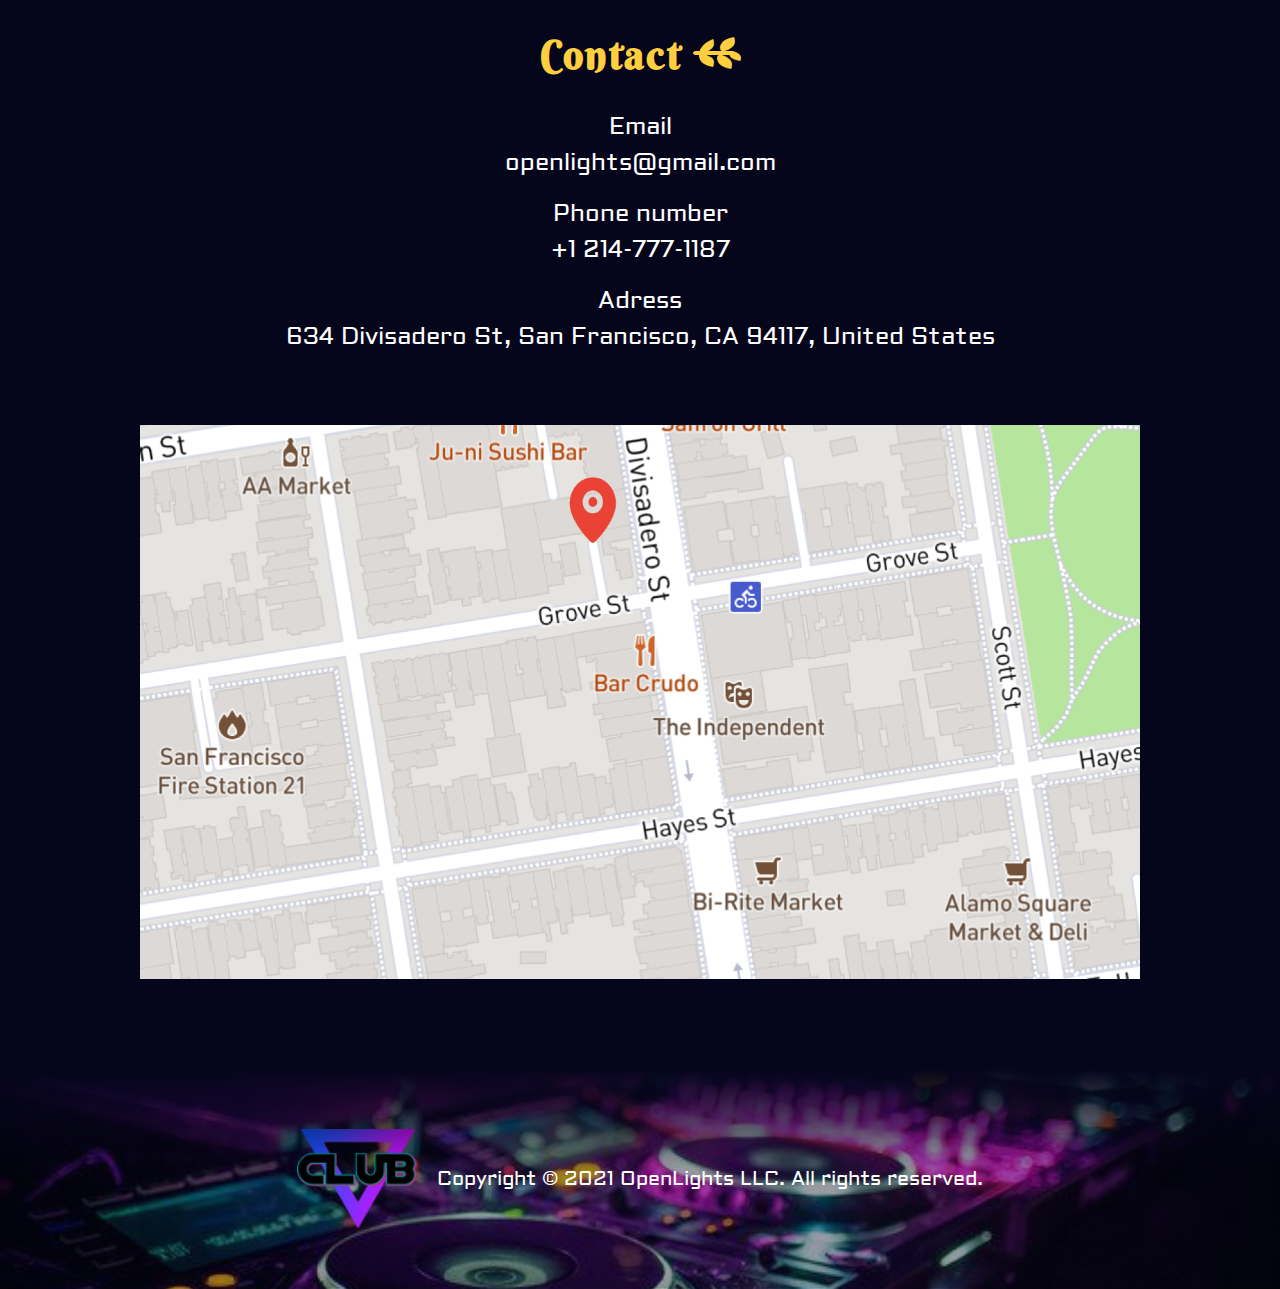
<file: pages/contact.html>
<!DOCTYPE html>
<html lang="en">

<head>
    <meta charset="UTF-8">

    <meta name="viewport" content="width=device-width, initial-scale=1.0">
    <title>Contact</title>

    <link rel="shortcut icon" href="./../img/Common/V.png" type=" image/x-icon">

    <link rel="stylesheet" href="./../css/style.css">
</head>

<body>

    <section class="contact">
        <h1 class="heading">Contact <img src="./../img/Common/whh_plantalt.png" alt="plant" class="heading__plant"></h1>

        <div class="info">
            <p class="info__text">Email</p>
            <p class="info__text">openlights@gmail.com</p>

            <p class="info__text">Phone number</p>
            <p class="info__text">+1 214-777-1187</p>

            <p class="info__text">Adress</p>
            <p class="info__text">634 Divisadero St, San Francisco, CA 94117, United States</p>
        </div>

        <img src="./../img/Common/map.jpg" alt="map" class="map">
    </section>

    <footer class="footer">
        <div class="connector"></div>

        <div class="content">
            <img src="./../img/Common/V.png" alt="logo" class="content__logo">
            <p class="content__text">Copyright © 2021 OpenLights LLC. All rights reserved.</p>
        </div>
    </footer>

</body>

</html>
</file>
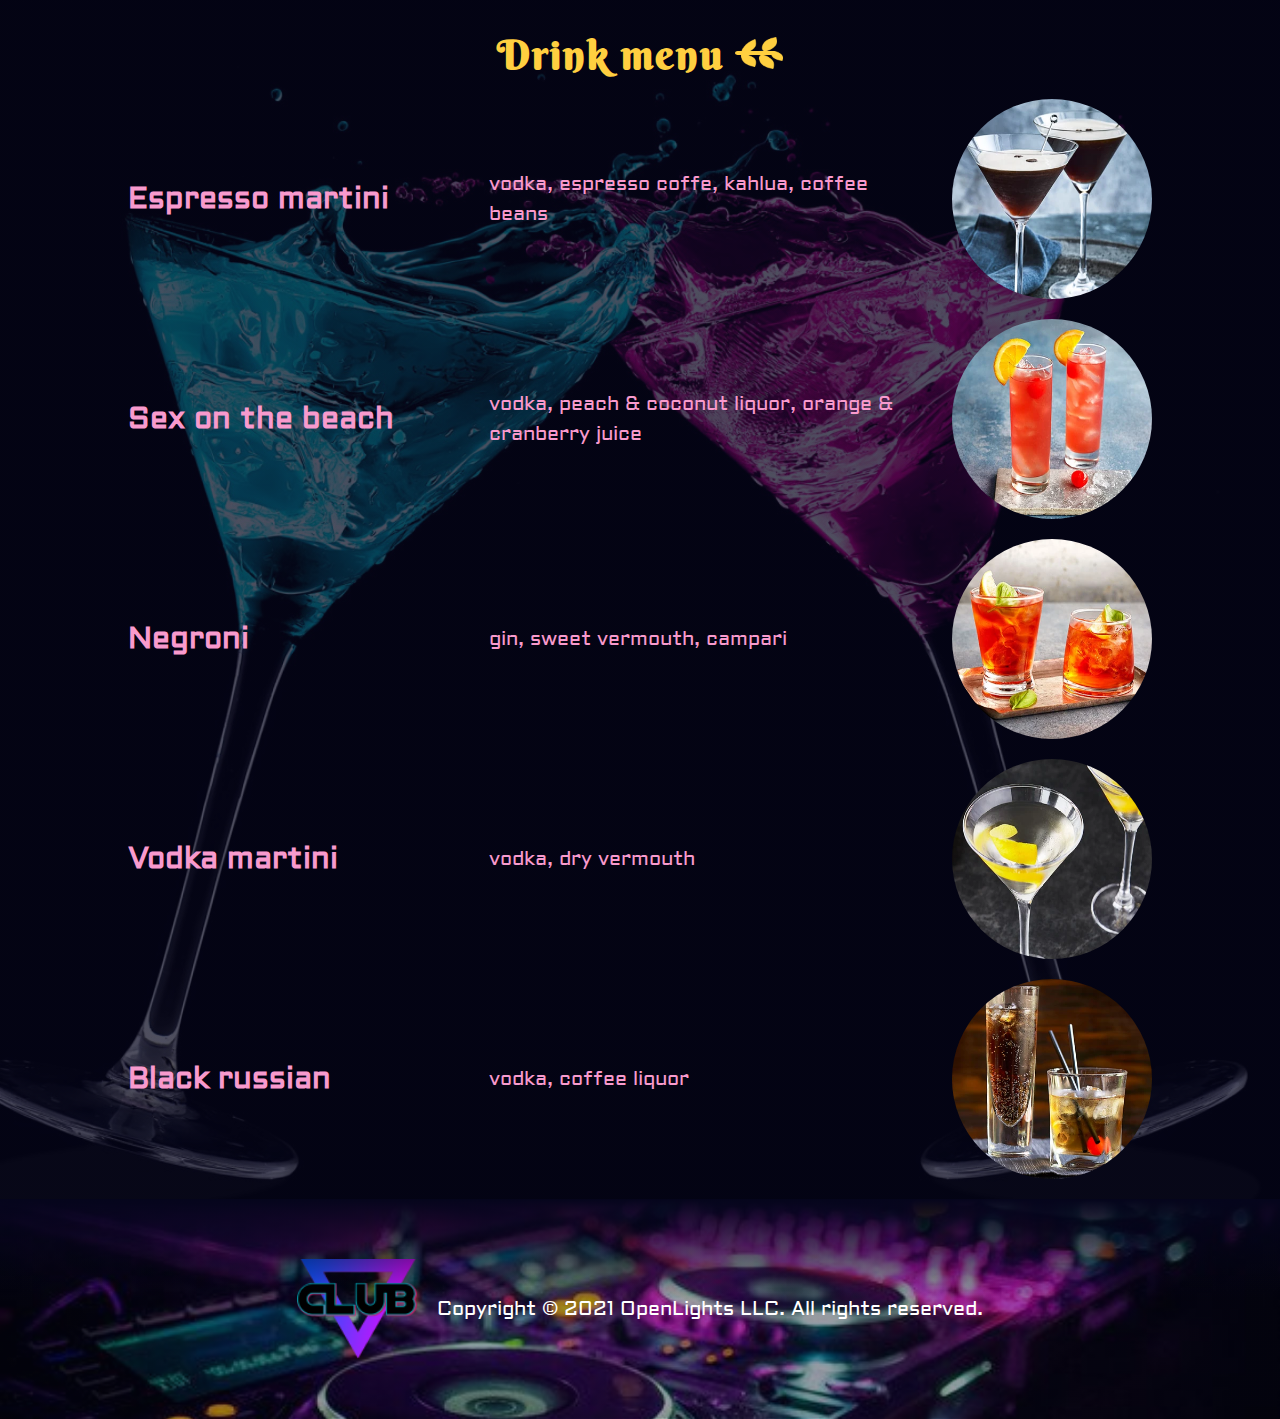
<file: pages/menu-drink.html>
<!DOCTYPE html>
<html lang="en">

<head>
    <meta charset="UTF-8">
    <meta name="viewport" content="width=device-width, initial-scale=1.0">
    <title>Menu drink</title>

    <link rel="shortcut icon" href="./../img/Common/V.png" type=" image/x-icon">

    <link rel="stylesheet" href="./../css/style.css">
</head>

<body>

    <section class="drinks-menu">
        <h1 class="heading">Drink menu <img src="./../img/Common/whh_plantalt.png" alt="plant" class="heading__plant">
        </h1>

        <div class="drinks">
            <div class="drinks__drink">
                <h2 class="drinks__drink__name">Espresso martini</h2>
                <p class="drinks__drink__ingredients">vodka, espresso coffe, kahlua, coffee beans</p>
                <img src="./../img/Common/drinks/espresso-martini.jpg" alt="espresso martini"
                     class="drinks__drink__picture">
            </div>

            <div class="drinks__drink">
                <h2 class="drinks__drink__name">Sex on the beach</h2>
                <p class="drinks__drink__ingredients">vodka, peach & coconut liquor, orange &
                    cranberry juice</p>
                <img src="./../img/Common/drinks/sex_on_the_beach.jpg" alt="sex on the beach"
                     class="drinks__drink__picture">
            </div>

            <div class="drinks__drink">
                <h2 class="drinks__drink__name">Negroni</h2>
                <p class="drinks__drink__ingredients">gin, sweet vermouth, campari</p>
                <img src="./../img/Common/drinks/negroni.jpg" alt="negroni"
                     class="drinks__drink__picture">
            </div>

            <div class="drinks__drink">
                <h2 class="drinks__drink__name">Vodka martini</h2>
                <p class="drinks__drink__ingredients">vodka, dry vermouth</p>
                <img src="./../img/Common/drinks/vodka-martini.jpg" alt="vodka martini"
                     class="drinks__drink__picture">
            </div>

            <div class="drinks__drink">
                <h2 class="drinks__drink__name">Black russian</h2>
                <p class="drinks__drink__ingredients">vodka, coffee liquor</p>
                <img src="./../img/Common/drinks/black-russian.jpg" alt="black russian"
                     class="drinks__drink__picture">
            </div>


        </div>
    </section>

    <footer class="footer">
        <div class="connector"></div>

        <div class="content">
            <img src="./../img/Common/V.png" alt="logo" class="content__logo">
            <p class="content__text">Copyright © 2021 OpenLights LLC. All rights reserved.</p>
        </div>
    </footer>

</body>

</html>
</file>
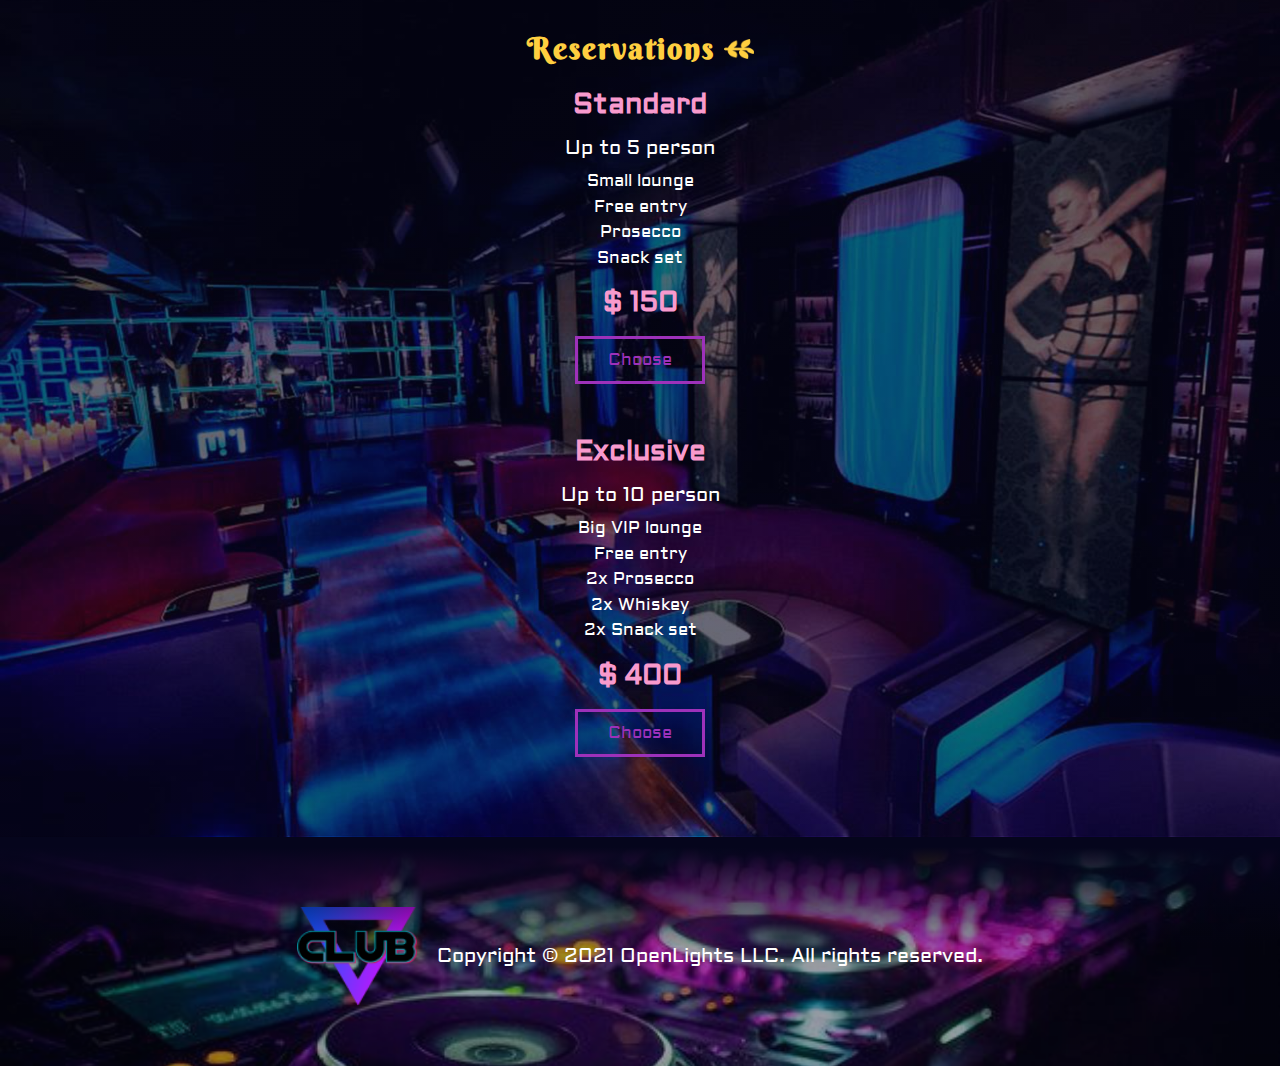
<file: pages/reservations.html>
<!DOCTYPE html>
<html lang="en">

<head>
    <meta charset="UTF-8">
    <meta name="viewport" content="width=device-width, initial-scale=1.0">
    <title>Reservations</title>

    <link rel="shortcut icon" href="./../img/Common/V.png" type=" image/x-icon">

    <link rel="stylesheet" href="./../css/style.css">
</head>

<body>
    <section class="reservations">
        <h1 class="heading">Reservations <img src="./../img/Common/whh_plantalt.png" alt="plant" class="heading__plant">
        </h1>

        <div class="option">
            <h2 class="option__name">Standard</h2>
            <p class="option__description">Up to 5 person</p>
            <p class="option__item">Small lounge</p>
            <p class="option__item">Free entry</p>
            <p class="option__item">Prosecco</p>
            <p class="option__item">Snack set</p>
            <h2 class="option__price">$ 150</h2>
            <button class="option__button">Choose</button>
        </div>

        <div class="option">
            <h2 class="option__name">Exclusive</h2>
            <p class="option__description">Up to 10 person</p>
            <p class="option__item">Big VIP lounge</p>
            <p class="option__item">Free entry</p>
            <p class="option__item">2x Prosecco</p>
            <p class="option__item">2x Whiskey</p>
            <p class="option__item">2x Snack set</p>
            <h2 class="option__price">$ 400</h2>
            <button class="option__button">Choose</button>
        </div>

        <div class="connector"></div>
    </section>

    <footer class="footer">
        <div class="connector"></div>

        <div class="content">
            <img src="./../img/Common/V.png" alt="logo" class="content__logo">
            <p class="content__text">Copyright © 2021 OpenLights LLC. All rights reserved.</p>
        </div>
    </footer>

</body>

</html>
</file>
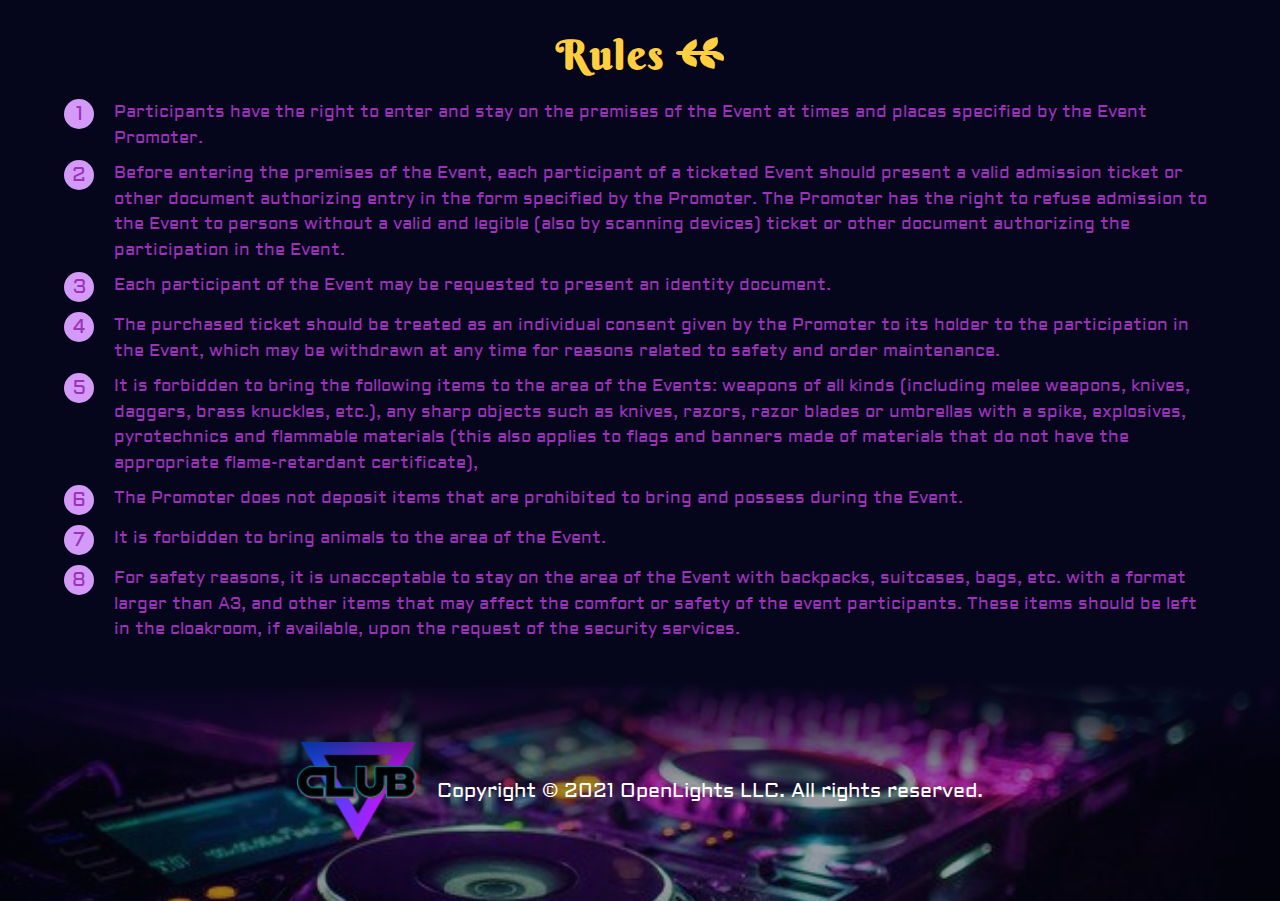
<file: pages/rules.html>
<!DOCTYPE html>
<html lang="en">

<head>
    <meta charset="UTF-8">
    <meta name="viewport" content="width=device-width, initial-scale=1.0">
    <title>Rules</title>

    <link rel="shortcut icon" href="./../img/Common/V.png" type=" image/x-icon">

    <link rel="stylesheet" href="./../css/style.css">
</head>

<body>

    <section class="rules">

        <h1 class="heading">Rules <img src="./../img/Common/whh_plantalt.png" alt="plant" class="heading__plant"></h1>

        <div class="rules-container">
            <div class="rules-container__rule">
                <span class="rules-container__rule__number">1</span>
                <p class="rules-container__rule__text">Participants have the right to enter and stay on the premises of
                    the
                    Event at times and places specified by the Event Promoter.</p>
            </div>
            <div class="rules-container__rule">
                <span class="rules-container__rule__number">2</span>
                <p class="rules-container__rule__text">Before entering the premises of the Event, each participant of a
                    ticketed Event should present a valid admission ticket or other document authorizing entry in the
                    form specified by the Promoter. The Promoter has the right to refuse admission to the Event to
                    persons without a valid and legible (also by scanning devices) ticket or other document authorizing
                    the participation in the Event.</p>
            </div>
            <div class="rules-container__rule">
                <span class="rules-container__rule__number">3</span>
                <p class="rules-container__rule__text">Each participant of the Event may be requested to present an
                    identity document.</p>
            </div>
            <div class="rules-container__rule">
                <span class="rules-container__rule__number">4</span>
                <p class="rules-container__rule__text">The purchased ticket should be treated as an individual consent
                    given by the Promoter to its holder to the participation in the Event, which may be withdrawn at any
                    time for reasons related to safety and order maintenance.</p>
            </div>
            <div class="rules-container__rule">
                <span class="rules-container__rule__number">5</span>
                <p class="rules-container__rule__text">It is forbidden to bring the following items to the area of the
                    Events: weapons of all kinds (including melee weapons, knives, daggers, brass knuckles, etc.), any
                    sharp objects such as knives, razors, razor blades or umbrellas with a spike, explosives,
                    pyrotechnics and flammable materials (this also applies to flags and banners made of materials that
                    do not have the appropriate flame-retardant certificate),</p>
            </div>
            <div class="rules-container__rule">
                <span class="rules-container__rule__number">6</span>
                <p class="rules-container__rule__text">The Promoter does not deposit items that are prohibited to bring
                    and possess during the Event.</p>
            </div>
            <div class="rules-container__rule">
                <span class="rules-container__rule__number">7</span>
                <p class="rules-container__rule__text">It is forbidden to bring animals to the area of the Event.</p>
            </div>
            <div class="rules-container__rule">
                <span class="rules-container__rule__number">8</span>
                <p class="rules-container__rule__text">For safety reasons, it is unacceptable to stay on the area of the
                    Event with backpacks, suitcases, bags, etc. with a format larger than A3, and other items that may
                    affect the comfort or safety of the event participants. These items should be left in the cloakroom,
                    if available, upon the request of the security services.</p>
            </div>
        </div>
    </section>

    <footer class="footer">
        <div class="connector"></div>

        <div class="content">
            <img src="./../img/Common/V.png" alt="logo" class="content__logo">
            <p class="content__text">Copyright © 2021 OpenLights LLC. All rights reserved.</p>
        </div>
    </footer>

</body>

</html>
</file>
<file: css/style.css>
@charset "UTF-8";
@import url("https://fonts.googleapis.com/css2?family=Aldrich&family=Berkshire+Swash&family=Bilbo+Swash+Caps&family=Roboto&display=swap");
*,
*::before,
*::after {
  margin: 0;
  padding: 0;
  box-sizing: border-box;
}

html {
  font-size: 62.5%;
  font-family: Aldrich, sans-serif;
  background-color: #05051c;
}

::-webkit-scrollbar {
  width: 10px;
}

::-webkit-scrollbar-track {
  background: black;
}

::-webkit-scrollbar-thumb {
  background: #9d31ba;
}

::-webkit-scrollbar-thumb:hover {
  background: #d49af8;
}

h1 {
  font-family: Berkshire Swash, sans-serif;
  letter-spacing: 2px;
  text-align: center;
}

p {
  line-height: 150%;
}

a {
  text-decoration: none;
}

.header {
  height: 100vh;
  background-image: linear-gradient(rgba(5, 5, 28, 0.1), rgba(5, 5, 28, 0.1)), url("./../img/Mobile/background-header.png");
  background-position: 50% 70%;
  background-size: cover;
}
.header .navbar {
  position: fixed;
  top: 1rem;
  width: 100%;
  height: 8rem;
  background-image: linear-gradient(to bottom, #9d31ba, transparent);
  display: flex;
  justify-content: space-between;
  align-items: center;
  padding: 0 20px;
  border-radius: 10rem;
  z-index: 100;
}
.header .navbar__logo {
  height: 5rem;
}
.header .navbar__menu-icon {
  position: relative;
  width: 40px;
  height: 32px;
  cursor: pointer;
}
.header .navbar__menu-icon__line {
  position: absolute;
  background-color: #ffcf40;
  height: 4px;
  border-radius: 0.2rem;
  transition: transform 0.4s;
}
.header .navbar__menu-icon__line:nth-child(1) {
  width: 50%;
  transform-origin: top left;
}
.header .navbar__menu-icon__line:nth-child(1).open {
  transform: translateX(6.8px) rotate(45deg);
}
.header .navbar__menu-icon__line:nth-child(2) {
  top: 50%;
  transform: translateY(-50%);
  width: 100%;
}
.header .navbar__menu-icon__line:nth-child(2).open {
  transform: translateY(-50%) rotate(-45deg);
}
.header .navbar__menu-icon__line:nth-child(3) {
  bottom: 0;
  right: 0;
  width: 50%;
  transform-origin: bottom right;
}
.header .navbar__menu-icon__line:nth-child(3).open {
  transform: translateX(-6.8px) rotate(45deg);
}
.header .nav {
  position: absolute;
  right: 0;
  bottom: 0;
  transform: translateY(100%) translateX(100%);
  transition: all 0.5s;
}
.header .nav__links {
  display: flex;
  flex-direction: column;
  list-style: none;
}
.header .nav__item {
  background-color: #05051ccc;
  padding: 1rem 4rem;
  margin-bottom: -0.5rem;
  transform: translateX(100%);
  transition: all 0.5s;
}
.header .nav__item:first-of-type {
  padding-top: 3rem;
  border-top-left-radius: 2rem;
}
.header .nav__item:last-of-type {
  padding-bottom: 4rem;
  border-bottom-left-radius: 2rem;
}
.header .nav__link {
  font-size: 2rem;
  color: #ffcf40;
  border-bottom: 2px solid #9d31ba;
  display: block;
  padding: 1rem;
}
.header .content__dj-img {
  width: 250px;
  margin: 10rem 0 0 1rem;
  animation: flashDj 3s ease-in-out infinite;
}
@keyframes flashDj {
  0% {
    opacity: 0;
  }
  5% {
    opacity: 1;
  }
  10% {
    opacity: 0;
  }
  25% {
    opacity: 1;
  }
}
.header .content__heading {
  font-size: 3.5rem;
  font-family: Bilbo Swash Caps, sans-serif;
  color: #ffcf40;
  font-weight: normal;
  letter-spacing: 0.1rem;
  text-align: left;
  margin: 2rem 0 0 2rem;
  animation: showHeading 1s ease-in;
}
@keyframes showHeading {
  0% {
    opacity: 0;
  }
  100% {
    opacity: 1;
  }
}
.header .button {
  position: relative;
  background-color: transparent;
  width: 15rem;
  height: 6rem;
  color: #ffcf40;
  font-size: 2rem;
  font-family: inherit;
  display: block;
  margin: 4rem auto 0;
  border: 0;
  overflow: hidden;
  transition: all 0.3s;
  cursor: pointer;
  z-index: 100;
}
.header .button:hover, .header .button:active {
  box-shadow: 0 0 10px 4px #9d31ba inset;
}
.header .button:hover .button__line, .header .button:active .button__line {
  animation-play-state: paused;
}
.header .button__line {
  position: absolute;
  border-radius: 10rem;
  transition: 1s;
}
.header .button__line:nth-child(1) {
  background-image: linear-gradient(to right, transparent, #d49af8);
  width: 100%;
  height: 0.4rem;
  top: 0;
  left: -100%;
  animation: line-1-move 1s linear infinite;
}
.header .button__line:nth-child(2) {
  background-image: linear-gradient(to bottom, transparent, #f89acd);
  width: 0.4rem;
  height: 100%;
  top: -100%;
  right: 0;
  animation: line-2-move 1s linear infinite;
}
.header .button__line:nth-child(3) {
  background-image: linear-gradient(to left, transparent, #d49af8);
  width: 100%;
  height: 0.4rem;
  bottom: 0;
  right: -100%;
  animation: line-3-move 1s linear infinite;
}
.header .button__line:nth-child(4) {
  background-image: linear-gradient(to top, transparent, #f89acd);
  width: 0.4rem;
  height: 100%;
  bottom: -100%;
  left: 0;
  animation: line-4-move 1s linear infinite;
}
@keyframes line-1-move {
  0% {
    left: -100%;
  }
  100% {
    left: 100%;
  }
}
@keyframes line-2-move {
  0% {
    top: -100%;
  }
  100% {
    top: 100%;
  }
}
@keyframes line-3-move {
  0% {
    right: -100%;
  }
  100% {
    right: 100%;
  }
}
@keyframes line-4-move {
  0% {
    bottom: -100%;
  }
  100% {
    bottom: 100%;
  }
}
.header .music-icon {
  width: 5rem;
  position: fixed;
  right: 2rem;
  bottom: 5rem;
  cursor: pointer;
  transition: all 0.3s;
  z-index: 100;
}
.header .music-icon:hover, .header .music-icon:active {
  transform: scale(1.1) rotate(360deg);
}
.header .connector {
  width: 100%;
  height: 100px;
  background-image: linear-gradient(transparent, #05051c);
  position: absolute;
  bottom: 0;
}

@media screen and (min-width: 576px) {
  .header .content {
    display: flex;
    align-items: flex-end;
  }
  .header .content__heading {
    order: -1;
  }
  .header .button {
    margin-top: 1rem;
  }
  .header .music-icon {
    bottom: 2rem;
  }
}
@media screen and (min-width: 768px) {
  .header .content {
    flex-direction: column;
    align-items: flex-start;
  }
  .header .content__heading {
    font-size: 4rem;
    width: 85%;
    margin-top: 5rem;
  }
  .header .content__dj-img {
    width: 400px;
    order: -1;
    margin-top: 15rem;
  }
  .header .button {
    margin-top: 8rem;
    width: 200px;
    height: 80px;
    font-size: 2.4rem;
  }
}
@media screen and (min-width: 992px) {
  .header {
    background-image: linear-gradient(rgba(5, 5, 28, 0.1), rgba(5, 5, 28, 0.1)), url("./../img/Desktop/bg-header.png");
    background-position: 0 50%;
  }
  .header .navbar__logo {
    margin: 0 0 0 7rem;
  }
  .header .navbar__menu-icon {
    display: none;
  }
  .header .nav {
    position: initial;
    transform: none;
    margin-right: 180px;
  }
  .header .nav__links {
    flex-direction: row;
  }
  .header .nav__item {
    transform: translateX(0);
    background-color: transparent;
    margin-bottom: 0;
  }
  .header .nav__item:first-of-type {
    padding-top: 1rem;
    border-top-left-radius: 0;
  }
  .header .nav__item:last-of-type {
    padding-bottom: 0;
    border-bottom-left-radius: 0;
  }
  .header .nav__link {
    padding: 1rem 0;
    border: none;
    position: relative;
  }
  .header .nav__link::before {
    content: "";
    position: absolute;
    top: 0;
    left: 0;
    width: 100%;
    height: 3px;
    background-color: #ffcf40;
    transform: scaleX(0);
    transform-origin: left;
    transition: all 0.7s;
  }
  .header .nav__link::after {
    content: "";
    position: absolute;
    bottom: 0;
    left: 0;
    width: 100%;
    height: 3px;
    background-color: #ffcf40;
    transform: scaleX(0);
    transform-origin: right;
    transition: all 0.7s;
  }
  .header .nav__link:hover::before, .header .nav__link:hover::after {
    transform: scaleX(1);
  }
  .header .content {
    flex-direction: row;
    align-items: center;
  }
  .header .content__heading {
    order: -2;
    width: 555px;
    margin: 25rem 9rem 0 9rem;
    text-align: left;
  }
  .header .content__dj-img {
    transform: translateY(5rem);
  }
  .header .button {
    margin-top: 12rem;
  }
  .header .button__line:nth-child(1), .header .button__line:nth-child(3) {
    height: 0.6rem;
  }
  .header .button__line:nth-child(2), .header .button__line:nth-child(4) {
    width: 0.6rem;
  }
  .header .music-icon {
    bottom: 5rem;
    right: 5rem;
  }
}
.about-us {
  background-image: url(./../img/Mobile/bg-about-us.png);
  background-size: cover;
}
.about-us .heading {
  color: #ffcf40;
  font-size: 3rem;
  margin: 3rem 0;
}
.about-us .heading__plant {
  width: 30px;
}
.about-us .content__party {
  display: block;
  width: 250px;
  margin: 0 auto 5rem;
  border-radius: 2rem;
  box-shadow: 0 0 50px 2px #9d31ba;
}
.about-us .content__description {
  color: #9d31ba;
  font-size: 2rem;
  margin: 0 2.5rem;
  padding-bottom: 14rem;
}
.about-us .text-video {
  position: relative;
  height: 50vh;
  margin: -10rem 0 7rem;
}
.about-us .text-video__text {
  font-family: sans-serif;
  font-size: 10rem;
  font-weight: 900;
  line-height: 100%;
  position: absolute;
  inset: 0;
  background-color: #05051c;
  color: white;
  display: flex;
  justify-content: center;
  align-items: center;
  mix-blend-mode: multiply;
}
.about-us .text-video__video {
  width: 100%;
  height: 100%;
  object-fit: cover;
}

@media screen and (min-width: 576px) {
  .about-us {
    background-size: cover;
    background-repeat: no-repeat;
    background-position: 0 10%;
  }
  .about-us .text-video {
    height: 70vh;
    margin-top: -10rem;
  }
}
@media screen and (min-width: 768px) {
  .about-us .text-video {
    height: 300px;
    margin-top: -5rem;
  }
}
@media screen and (min-width: 992px) {
  .about-us {
    background-image: url(./../img/Desktop/bg-about-us.png);
    background-position: 0 -10rem;
  }
  .about-us .heading {
    font-size: 4rem;
    margin: 7rem 0;
  }
  .about-us .heading__plant {
    width: 48px;
  }
  .about-us .content {
    display: flex;
    justify-content: center;
  }
  .about-us .content__party {
    width: 480px;
  }
  .about-us .content__description {
    width: 50%;
  }
  .about-us .text-video {
    margin: 10rem 0 15rem;
  }
  .about-us .text-video__text {
    font-size: 200px;
  }
}
.our-djs {
  margin-top: 5rem;
  background-image: linear-gradient(rgba(5, 5, 28, 0.7), rgba(5, 5, 28, 0.7)), url(./../img/Common/bg-our-djs.png);
  background-size: cover;
}
.our-djs .connector {
  width: 100%;
  height: 100px;
  background-image: linear-gradient(transparent, #05051c);
  position: absolute;
  bottom: 0;
}
.our-djs .heading {
  font-size: 3rem;
  color: #ffcf40;
  padding: 3rem 0;
  z-index: 10;
}
.our-djs .heading__plant {
  width: 30px;
}
.our-djs .slider {
  display: flex;
  align-items: center;
  max-width: 1000px;
  margin: 0 auto;
  padding-bottom: 3rem;
}
.our-djs .slider__container {
  display: flex;
  max-width: 90%;
  margin: 0 auto;
  padding: 0 20px;
  overflow-x: auto;
}
.our-djs .slider__container::-webkit-scrollbar {
  display: none;
}
.our-djs .slider .fas {
  font-size: 30px;
  color: #ffcf40;
  margin: 0 5px;
  cursor: pointer;
}
.our-djs .slider__card {
  margin-right: 2rem;
  transition: all 0.5s;
}
.our-djs .slider__photo {
  width: 270px;
}
.our-djs .slider__text {
  font-size: 1.7rem;
  color: #f89acd;
  width: 270px;
  height: 430px;
  padding: 1.5rem;
  border: 2px solid #ffcf40;
  border-radius: 0 0 1rem 1rem;
}

@media screen and (min-width: 992px) {
  .our-djs .heading {
    font-size: 4rem;
  }
  .our-djs .heading__plant {
    width: 48px;
  }
}
.upcoming-events {
  background-image: url(./../img/Mobile/bg-upcoming-events.png);
  background-size: cover;
  padding-top: 5rem;
}
.upcoming-events .heading {
  font-size: 3rem;
  color: #ffcf40;
  padding-top: 2rem;
}
.upcoming-events .heading__plant {
  width: 30px;
}
.upcoming-events .events {
  display: flex;
  flex-direction: column;
  gap: 5rem;
  align-items: center;
  margin-top: 5rem;
  padding-bottom: 8rem;
}
.upcoming-events .events__event {
  width: 250px;
  height: 350px;
  box-shadow: 0 4px 20px 10px #9d31ba;
  animation: translateEvent 1s ease-in 1 forwards;
  transition: all 0.5s;
}
.upcoming-events .events__event:nth-child(1) {
  transform: translateX(20%) rotate(20deg);
  transform-origin: bottom right;
}
.upcoming-events .events__event:nth-child(2) {
  transform: translateX(-20%) rotate(-20deg);
  transform-origin: bottom left;
}
@keyframes translateEvent {
  100% {
    transform: translateX(0) rotate(0deg);
  }
}

@media screen and (min-width: 576px) {
  .upcoming-events {
    background-image: url(./../img/Desktop/bg-upcoming-events.png);
    background-position: 0 -80px;
  }
  .upcoming-events .events {
    flex-direction: row;
    justify-content: center;
  }
}
@media screen and (min-width: 768px) {
  .upcoming-events {
    background-position: 0 -170px;
  }
}
@media screen and (min-width: 992px) {
  .upcoming-events {
    background-position: 0 -400px;
    padding-bottom: 10rem;
  }
  .upcoming-events .heading {
    font-size: 4rem;
  }
  .upcoming-events .heading__plant {
    width: 48px;
  }
  .upcoming-events .events {
    gap: 14rem;
  }
  .upcoming-events .events__event {
    width: 480px;
    height: 680px;
    animation: none;
  }
}
.gallery .heading {
  font-size: 3rem;
  color: #ffcf40;
}
.gallery .heading__plant {
  width: 30px;
}
.gallery .caption {
  font-size: 1.7rem;
  color: #d49af8;
  text-align: center;
  margin: 1rem auto 3rem;
  width: 90%;
  max-width: 850px;
}
.gallery .photos-container {
  display: flex;
  justify-content: center;
  flex-wrap: wrap;
  gap: 1rem;
  width: 90%;
  margin: 0 auto;
}
.gallery .photos-container__photo {
  background-size: cover;
  background-position: center;
  background-repeat: no-repeat;
  width: 80px;
  height: 250px;
  border-radius: 5rem;
  margin: 0.7rem;
  cursor: pointer;
  transition: width 1s ease-in-out, filter 0.2s ease-in;
}
.gallery .photos-container__photo.active {
  order: -1;
  width: 100%;
}
.gallery .photos-container__photo:hover {
  filter: contrast(140%);
}
.gallery .photos-container__photo:nth-child(1) {
  background-image: url(./../img/Common/photo-1.png);
}
.gallery .photos-container__photo:nth-child(2) {
  background-image: url(./../img/Common/photo-2.png);
}
.gallery .photos-container__photo:nth-child(3) {
  background-image: url(./../img/Common/photo-3.png);
}
.gallery .photos-container__photo:nth-child(4) {
  background-image: url(./../img/Common/photo-4.png);
}
.gallery .photos-container__photo:nth-child(5) {
  background-image: url(./../img/Common/photo-5.png);
}
.gallery .photos-container__photo:nth-child(6) {
  background-image: url(./../img/Common/photo-6.png);
}
.gallery .photos-container__photo:nth-child(7) {
  background-image: url(./../img/Common/photo-7.png);
}
.gallery .photos-container__photo:nth-child(8) {
  background-image: url(./../img/Common/photo-8.png);
}

@media screen and (min-width: 576px) {
  .gallery .photos-container {
    width: 98%;
  }
}
@media screen and (min-width: 992px) {
  .gallery .heading {
    font-size: 4rem;
  }
  .gallery .heading__plant {
    width: 48px;
  }
  .gallery .caption {
    font-size: 2rem;
  }
  .gallery .photos-container {
    width: 100%;
    max-width: 1600px;
    flex-wrap: nowrap;
  }
  .gallery .photos-container__photo {
    width: 120px;
    height: 500px;
  }
  .gallery .photos-container__photo.active {
    width: 600px;
    order: 0;
  }
}
.faq {
  margin-top: 4rem;
}
.faq .heading {
  font-size: 3rem;
  color: #ffcf40;
  margin-bottom: 1rem;
}
.faq .heading__plant {
  width: 30px;
}
.faq .caption {
  font-size: 1.7rem;
  color: #d49af8;
  text-align: center;
  width: 90%;
  max-width: 850px;
  margin: 0 auto;
}
.faq .questions-container {
  margin-top: 2.5rem;
}
.faq .questions-container .question {
  width: 90%;
  border: 2px solid #9d31ba;
  margin: 0 auto 1.5rem;
  padding: 2rem 1rem;
  position: relative;
  overflow: hidden;
}
.faq .questions-container .question.active {
  box-shadow: 2px 2px 3px #9d31ba;
}
.faq .questions-container .question.active::before, .faq .questions-container .question.active::after {
  content: "";
  font-family: "Font Awesome 5 Free";
  position: absolute;
  font-size: 8rem;
  opacity: 0.3;
}
.faq .questions-container .question.active::before {
  color: #ffcf40;
  top: 2rem;
  left: 2rem;
}
.faq .questions-container .question.active::after {
  color: #f89acd;
  top: -1rem;
  left: -3rem;
  transform: rotateY(180deg);
}
.faq .questions-container .question.active .question__answer {
  display: block;
}
.faq .questions-container .question.active .question__button {
  transform: rotate(45deg);
}
.faq .questions-container .question__title {
  font-size: 1.7rem;
  color: #f89acd;
  width: 85%;
}
.faq .questions-container .question__answer {
  margin-top: 1rem;
  font-size: 1.5rem;
  color: #9d31ba;
  display: none;
}
.faq .questions-container .question__button {
  width: 30px;
  height: 30px;
  color: #ffcf40;
  font-size: 4rem;
  background-color: transparent;
  border: none;
  cursor: pointer;
  transition: all 0.5s;
  display: flex;
  justify-content: center;
  align-items: center;
  position: absolute;
  top: 1.5rem;
  right: 1rem;
}

@media screen and (min-width: 992px) {
  .faq {
    margin-top: 8rem;
  }
  .faq .heading {
    font-size: 4rem;
  }
  .faq .heading__plant {
    width: 48px;
  }
  .faq .caption {
    font-size: 2rem;
  }
  .faq .questions-container .question {
    max-width: 60%;
  }
}
.footer {
  margin-top: 4rem;
  background-image: linear-gradient(rgba(5, 5, 28, 0.4), rgba(5, 5, 28, 0.4)), url(./../img/Common/bg-footer.jpg);
  background-size: cover;
  background-position: center;
  position: relative;
}
.footer .connector {
  width: 100%;
  height: 100px;
  background-image: linear-gradient(transparent, #05051c);
  position: absolute;
  transform: rotate(180deg);
  top: 0;
}
.footer .content {
  display: flex;
  align-items: center;
  justify-content: center;
  gap: 2rem;
  width: 70%;
  padding: 6rem 0;
  margin: 0 auto;
}
.footer .content__logo {
  width: 80px;
}
.footer .content__text {
  color: #fff;
  font-size: 1.5rem;
  z-index: 100;
}

@media screen and (min-width: 992px) {
  .footer .content__logo {
    width: 120px;
  }
  .footer .content__text {
    font-size: 2rem;
  }
}
.drinks-menu {
  background-image: linear-gradient(rgba(5, 5, 28, 0.7), rgba(5, 5, 28, 0.7)), url(./../img/Common/drinks/bg-drinks-menu.jpg);
  background-size: cover;
  background-position: 40% center;
  background-color: #05051c;
  height: 100%;
}
.drinks-menu .heading {
  font-size: 3rem;
  color: #ffcf40;
  padding-top: 3rem;
}
.drinks-menu .heading__plant {
  width: 30px;
}
.drinks-menu .drinks {
  width: 95%;
  margin: 2rem auto 0;
  padding-bottom: 2rem;
}
.drinks-menu .drinks__drink {
  display: flex;
  align-items: center;
  justify-content: space-between;
  gap: 1rem;
  margin-top: 1rem;
}
.drinks-menu .drinks__drink__name {
  font-size: 2rem;
  color: #f89acd;
  flex-basis: 30%;
}
.drinks-menu .drinks__drink__ingredients {
  font-size: 1.5rem;
  color: #f89acd;
  flex-basis: 40%;
}
.drinks-menu .drinks__drink__picture {
  width: 100px;
  height: 100px;
  border-radius: 50%;
}
.drinks-menu + .footer {
  margin-top: 0;
}

@media screen and (min-width: 768px) {
  .drinks-menu {
    background-position-x: -200px;
    margin-bottom: -5rem;
  }
  .drinks-menu .heading {
    font-size: 4rem;
  }
  .drinks-menu .heading__plant {
    width: 48px;
  }
  .drinks-menu .drinks {
    width: 80%;
  }
  .drinks-menu .drinks__drink {
    margin-top: 2rem;
  }
  .drinks-menu .drinks__drink__name {
    font-size: 3rem;
  }
  .drinks-menu .drinks__drink__ingredients {
    font-size: 2rem;
  }
  .drinks-menu .drinks__drink__picture {
    width: 200px;
    height: 200px;
  }
}
@media screen and (min-width: 992px) {
  .drinks-menu + .footer {
    margin-top: 5rem;
  }
}
.rules {
  margin-top: 3rem;
}
.rules .heading {
  font-size: 3rem;
  color: #ffcf40;
}
.rules .heading__plant {
  width: 30px;
}
.rules .rules-container {
  margin: 2rem auto 0;
  width: 90%;
}
.rules .rules-container__rule {
  color: #9d31ba;
  font-size: 1.7rem;
  margin-top: 1rem;
  display: grid;
  grid-template-columns: 50px 1fr;
}
.rules .rules-container__rule__number {
  width: 30px;
  height: 30px;
  background-color: #d49af8;
  font-size: 2rem;
  border-radius: 50%;
  display: flex;
  justify-content: center;
  align-items: center;
}
@media screen and (min-width: 992px) {
  .rules .heading {
    font-size: 4rem;
  }
  .rules .heading__plant {
    width: 48px;
  }
}
.contact {
  margin-top: 3rem;
}
.contact .heading {
  font-size: 3rem;
  color: #ffcf40;
}
.contact .heading__plant {
  width: 30px;
}
.contact .info {
  margin: 3rem 0;
}
.contact .info__text {
  color: #fff;
  font-size: 1.7rem;
  text-align: center;
}
.contact .info__text:nth-child(odd) {
  margin-top: 1.5rem;
}
.contact .map {
  width: 100%;
}

@media screen and (min-width: 768px) {
  .contact .map {
    padding-bottom: 5rem;
  }
}
@media screen and (min-width: 992px) {
  .contact .heading {
    font-size: 4rem;
    color: #ffcf40;
  }
  .contact .heading__plant {
    width: 48px;
  }
  .contact .info__text {
    font-size: 2.4rem;
  }
  .contact .map {
    max-width: 1000px;
    display: block;
    margin: 0 auto;
    margin-top: 7rem;
  }
}
.reservations {
  background-image: linear-gradient(rgba(5, 5, 28, 0.6), rgba(5, 5, 28, 0.6)), url(./../img/Common/bg-reservations.jpg);
  background-size: cover;
  background-position: center;
  padding-bottom: 3rem;
}
.reservations .heading {
  font-size: 3rem;
  color: #ffcf40;
  padding: 3rem 0 2rem;
}
.reservations .heading__plant {
  width: 30px;
}
.reservations .option {
  text-align: center;
  margin-bottom: 5rem;
}
.reservations .option__name {
  color: #f89acd;
  font-size: 2.8rem;
  margin-bottom: 1rem;
}
.reservations .option__description {
  font-size: 2rem;
  color: #fff;
  margin-bottom: 0.5rem;
}
.reservations .option__item {
  font-size: 1.7rem;
  color: #fff;
}
.reservations .option__price {
  color: #f89acd;
  font-size: 2.8rem;
  margin: 1.5rem 0;
}
.reservations .option__button {
  color: #9d31ba;
  font-size: 1.7rem;
  background-color: transparent;
  padding: 1rem 3rem;
  font-family: inherit;
  border: 3px solid #9d31ba;
  cursor: pointer;
  transition: all 0.5s;
}
.reservations .option__button:hover, .reservations .option__button:active {
  background-color: #9d31ba;
  color: #fff;
}
.reservations + .footer {
  margin-top: 1rem;
}

.player {
  background-image: linear-gradient(rgba(18, 18, 54, 0.3), rgba(5, 5, 28, 0.3)), url(./../img/Common/bg-player2.jpg);
  background-size: cover;
  background-position: center;
  height: 100vh;
}
.player .heading {
  font-size: 3rem;
  color: #ffcf40;
  margin: 0 auto;
  width: 90%;
  padding: 3rem 0 2rem;
}
.player .heading__plant {
  width: 30px;
}
.player .player-container {
  height: 480px;
  width: 320px;
  border: 4px solid #9d31ba;
  border-radius: 20px;
  margin: 0 auto 0;
  box-shadow: 0 0 10px 2px #9d31ba;
}
.player .player-container .music-info__title {
  font-size: 2.2rem;
  color: #ffcf40;
  text-align: center;
  margin: 1rem 0;
}
.player .player-container .music-info__progress {
  background-color: rgba(5, 5, 28, 0.5);
  border-radius: 5px;
  cursor: pointer;
  height: 10px;
  width: 90%;
  margin: 0 auto 1rem;
}
.player .player-container .music-info__progress__bar {
  height: 100%;
  width: 0;
  background-color: #f89acd;
  border-radius: 5px;
  transition: 0.2s all linear;
}
.player .player-container .video {
  width: 100%;
  border-radius: 15px 15px 0 0;
  border-bottom: 4px solid #9d31ba;
}
.player .player-container .navigation {
  display: flex;
  justify-content: center;
  gap: 2rem;
}
.player .player-container .navigation__action-btn {
  border: 2px solid #9d31ba;
  background-color: transparent;
  font-size: 2.5rem;
  color: #9d31ba;
  padding: 1rem;
  cursor: pointer;
  transition: all 0.5s;
}
.player .player-container .navigation__action-btn:hover {
  color: #f89acd;
}
.player .player-container .vinyl {
  width: 120px;
  height: 120px;
  display: block;
  margin: 0 auto 1.5rem;
  animation: rotateVinyl 3s linear infinite forwards;
  animation-play-state: paused;
}
.player .player-container .vinyl.active {
  animation-play-state: running;
}

@keyframes rotateVinyl {
  0% {
    transform: rotate(0deg);
  }
  100% {
    transform: rotate(360deg);
  }
}
@media screen and (min-width: 576px) {
  .player {
    height: 200vh;
  }
  .player .player-container {
    margin-top: 1rem;
  }
}
@media screen and (min-width: 768px) {
  .player {
    height: 100vh;
  }
}
@media screen and (min-width: 992px) {
  .player .heading {
    font-size: 4rem;
  }
  .player .heading__plant {
    width: 48px;
  }
}

/*# sourceMappingURL=style.css.map */
</file>
